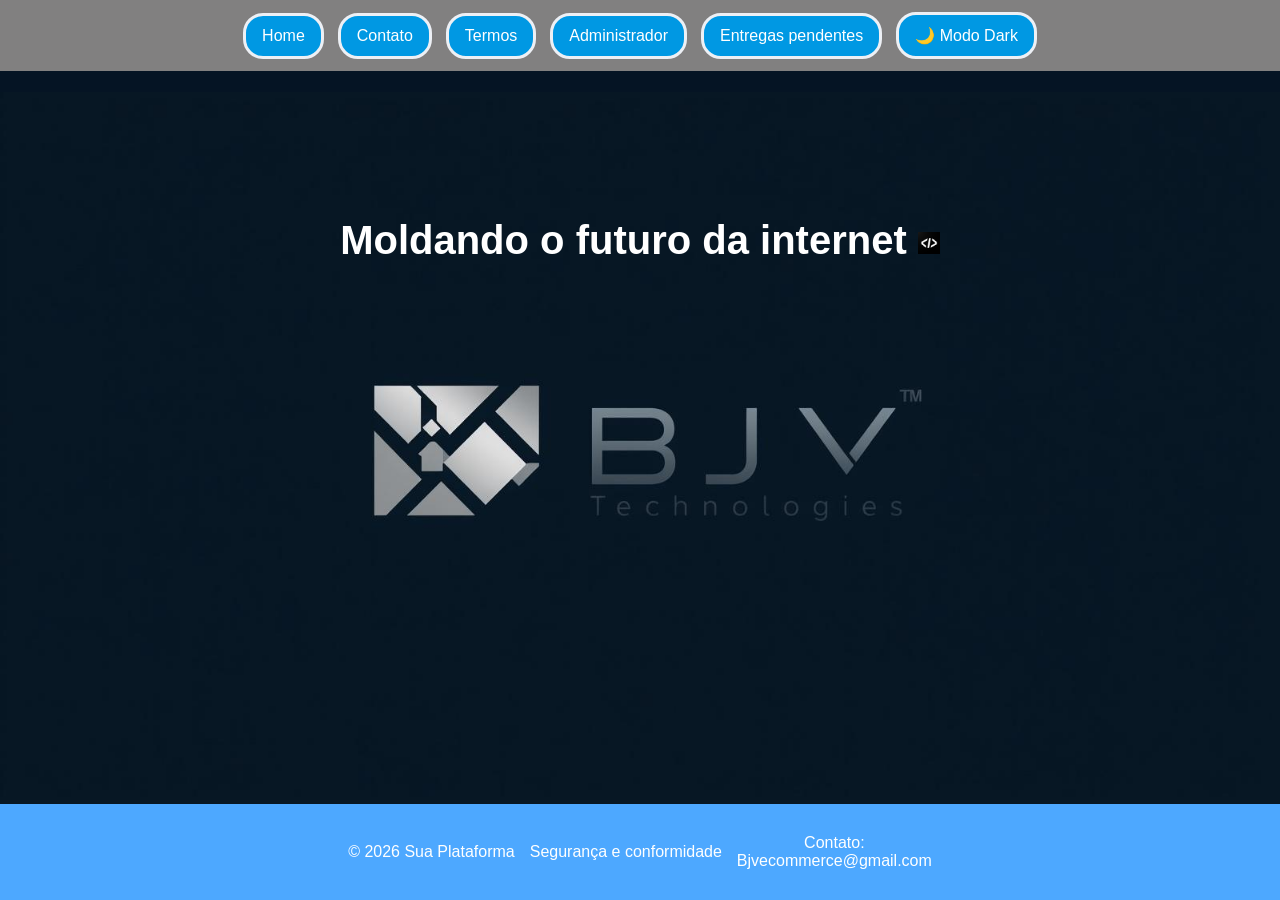
<file: HTML/index.html>
<!DOCTYPE html>
<html lang="pt-br">

<head>
    <meta charset="UTF-8">
    <meta name="viewport" content="width=device-width, initial-scale=1.0">
    <title>BJV Tecnologias das soluções</title>
    <!-- Linkando o CSS no codigo -->
    <link rel="stylesheet" href="../css/style.css">
    <!-- linkando todos arquivos no index.html ( Arquivo principal.) -->
    <link rel="stylesheet" href="administrativo.html">
    <link rel="stylesheet" href="ajuda.html">
    <link rel="stylesheet" href="status.html">
    <link rel="stylesheet" href="termos.html">
    <link rel="stylesheet" href="termosum.html">
    <link rel="icon" type="image/x-icon" href="../img/Bjv3.png">
</head>
<!-- NavBar do Site -->
<header>
    <nav class="sistemanavegacao">
        <a href="#Home">Home</a>
        <a href="#Contato">Contato</a>
        <a href="termos.html">Termos</a>
        <a href="administrativo.html">Administrador</a>
        <a href="status.html">Entregas pendentes</a>
        <a href="#" class="dark" id="dark">🌙 Modo Dark</a>
    </nav>
</header>
<body class="um">
    <!-- Titulo do Site -->
    <section class="Frasedeefeito-logo" class="Textos"> 
     <h1 class="Fraselogo" class="Textos">Moldando o futuro da internet
            <!-- foto tipo "Emoji" ao lado da frase de efeito -->
            <img src="../img/Dev.png" alt="Logo secundária da empresa" width="22">
        </h1>
    </section>
    
    <footer id="Contato">

        <div>
            © 2026 Sua Plataforma
        </div>

        <div>
            Segurança e conformidade
        </div>

        <div>
            <p>Contato:</p>
            <p>Bjvecommerce@gmail.com</p>
        </div>
    </footer>


</body>
<script src="../js/script.js"></script>

</html>
</file>
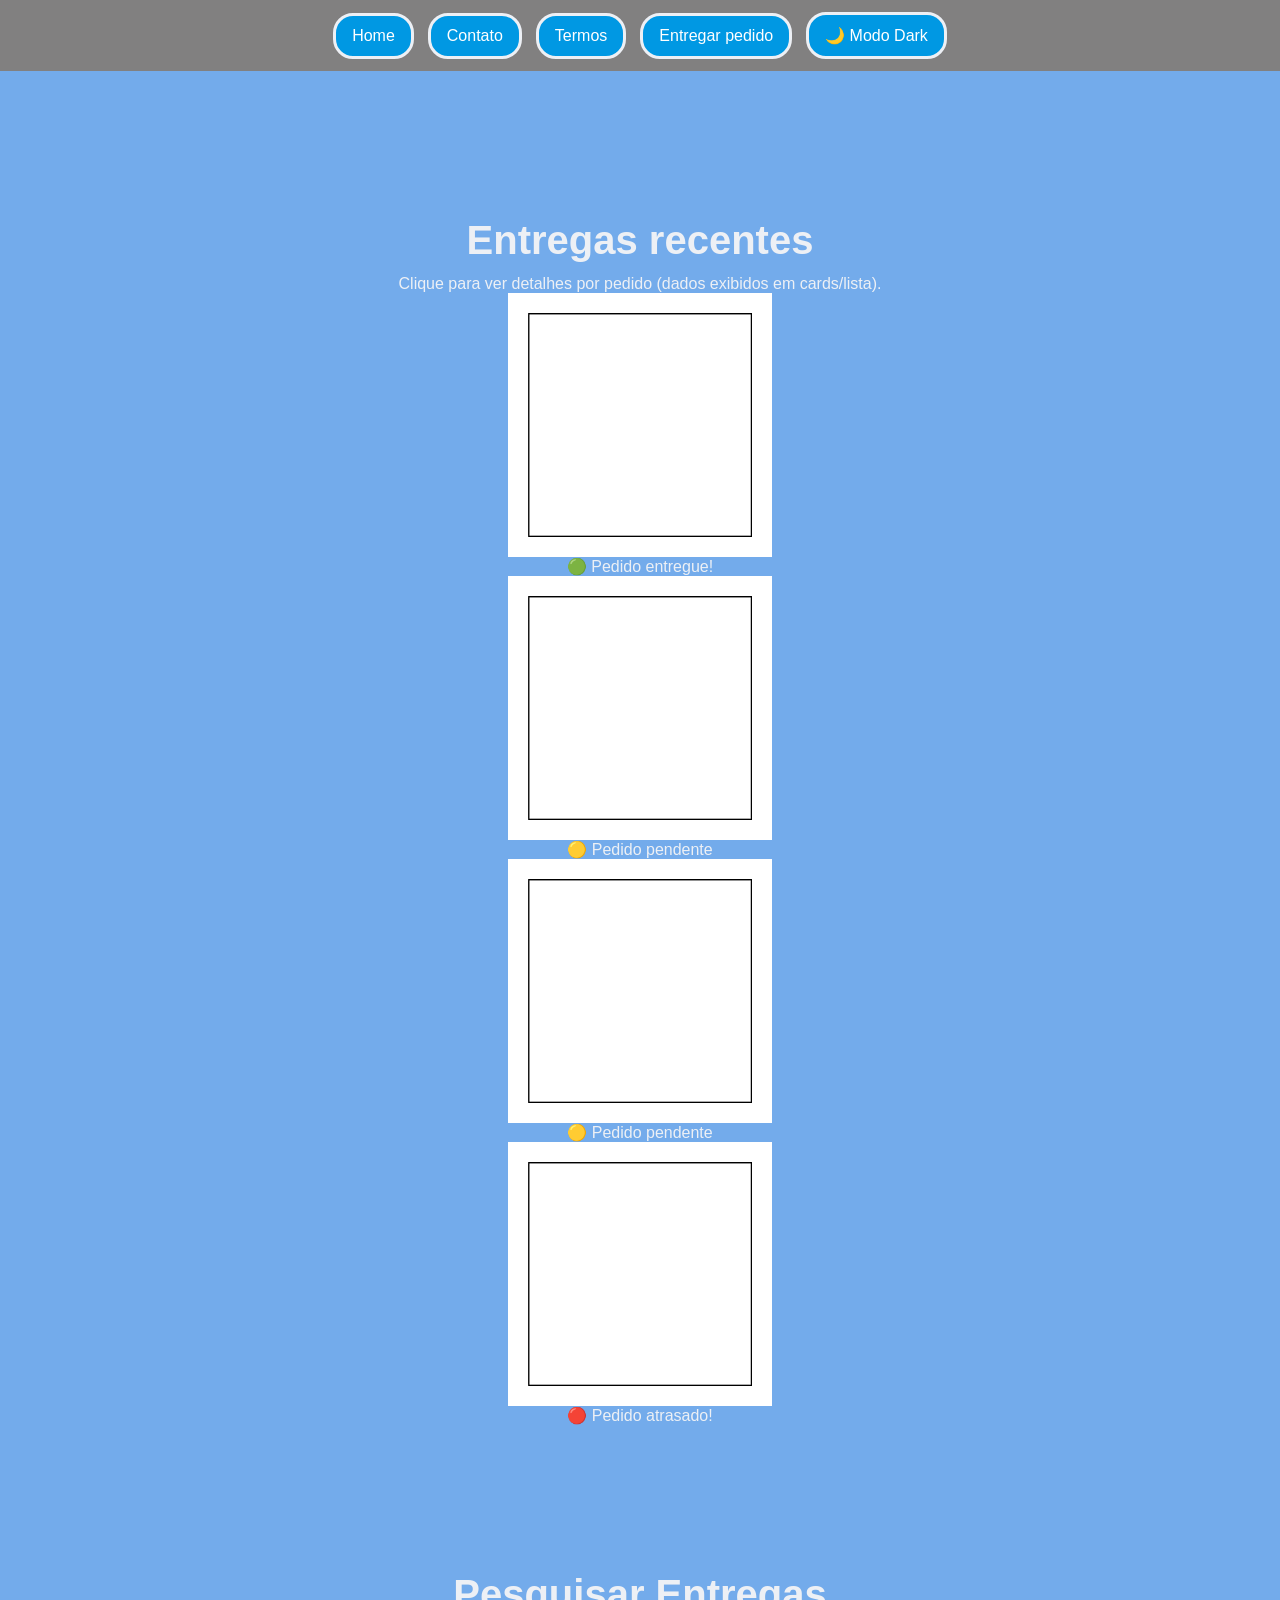
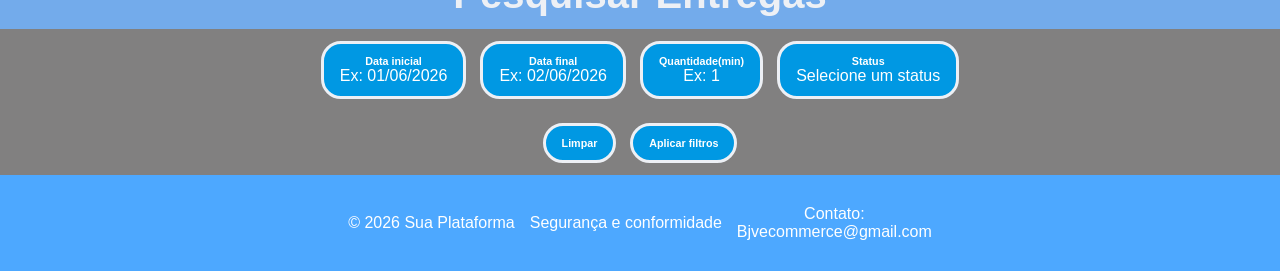
<file: HTML/administrativo.html>
<!DOCTYPE html>
<html lang="pt-br">
<head>
    <meta charset="UTF-8">
    <meta name="viewport" content="width=device-width, initial-scale=1.0">
    <title>Painel do administrador</title>
    <link rel="stylesheet" href="../css/style.css">
</head>
<header>
    <nav class="sistemanavegacao">
        <a href="index.html">Home</a>
        <a href="#Contato">Contato</a>
        <a href="termos.html">Termos</a>
        <a href="pdf.html">Entregar pedido</a>
        <a href="#" class="dark" id="dark">🌙 Modo Dark</a>
    </nav>
</header>
<body class="dois">
    <h1 class="Textos">Entregas recentes</h1>
    <p class="Textos">Clique para ver detalhes por pedido (dados exibidos em cards/lista).</p>
    <img class="pedidos"
src="../img/Quadrado.png"
alt="Status pedido 1"
width=""
>
<p class="Textos">🟢 Pedido entregue!</p>
<img class="pedidos"
src="../img/Quadrado.png"
alt="Status pedido 1"
width=""
>
<p class="Textos">🟡 Pedido pendente</p>

<img class="pedidos"
src="../img/Quadrado.png"
alt="Status pedido 1"
width=""
>
<p class="Textos">🟡 Pedido pendente</p>

<img class="pedidos"
src="../img/Quadrado.png"
alt="Status pedido 1"
width=""
>
<p class="Textos">🔴 Pedido atrasado!</p>
<h1 class="Textos" class="var">Pesquisar Entregas</h1>
<div class="sistemanavegacao">
<a href="#"><h6>Data inicial</h6>
    <p>Ex: 01/06/2026</p></a>
    <a href="#"><h6>Data final</h6>
    <p>Ex: 02/06/2026</p></a>
    <a href="#"><h6>Quantidade(min)</h6>
    <p>Ex: 1</p></a>
    <a href="#"><h6>Status</h6>
    <p>Selecione um status</p></a>
    </div>
    <div class="sistemanavegacao">
      <a href="#"><h6>Limpar</h6></a>
   <a href="#"><h6>Aplicar filtros</h6></a>
    </div>

    
     <footer id="Contato">

        <div>
            © 2026 Sua Plataforma
        </div>

        <div>
            Segurança e conformidade
        </div>

        <div>
            <p>Contato:</p>
            <p>Bjvecommerce@gmail.com</p>
        </div>
    </footer>
<script src="../js/script.js"></script>
</body>
</html>
</file>
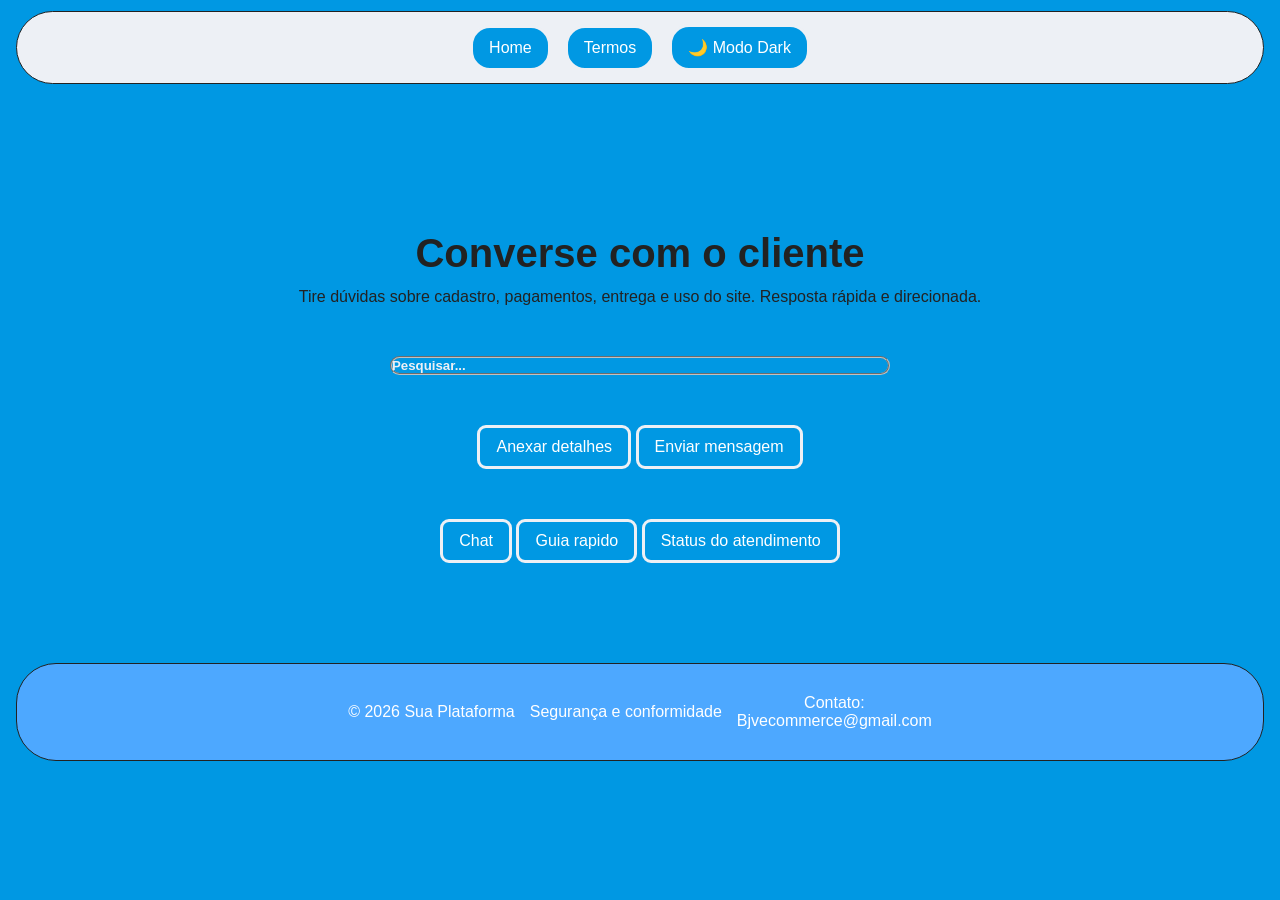
<file: HTML/ajuda.html>
<!DOCTYPE html>
    <html lang="pt-br">
    <head>
        <meta charset="UTF-8">
        <meta name="viewport" content="width=device-width, initial-scale=1.0">
        <title>Chatbot Bjvecommerce</title>
        <link rel="stylesheet" href="../css/style.css">
    </head>
    <header>
        <nav class="sistemanavegacaoum">
            <a href="index.html">Home</a>
            <a href="termos.html">Termos</a>
            <a href="#" class="dark" id="dark">🌙 Modo Dark</a>
        </nav>
    </header>
    <body class="sistemabotao">
        <div class="aleatorioum">
    <h1 class="Textosum">Converse com o cliente</h1>
    <p class="Textosum">Tire dúvidas sobre cadastro, pagamentos, entrega e uso do site. Resposta rápida e direcionada.</p>
    </div>
    <div class="aleatorio">
    <fieldset class="barra">
        <h5 class="Textos">Pesquisar...</h5>
    </fieldset>
    </div>
    <div class="aleatorio">
    <a href="#" class="botao" >Anexar detalhes</a>
    <a href="#" class="botao" >Enviar mensagem</a>
    </div>
    <div class="aleatorio">
    <a href="#" class="botao" >Chat</a>
    <a href="termos.html" class="botao" >Guia rapido</a>
    <a href="status.html" class="botao">Status do atendimento</a>
    </div>
        <footer id="Contato" class="ajustes">

            <div>
                © 2026 Sua Plataforma
            </div>

            <div>
                Segurança e conformidade
            </div>

            <div>
                <p>Contato:</p>
                <p>Bjvecommerce@gmail.com</p>
            </div>
        </footer>

        <script src="../js/script.js"></script>
    </body>
    </html>
</file>
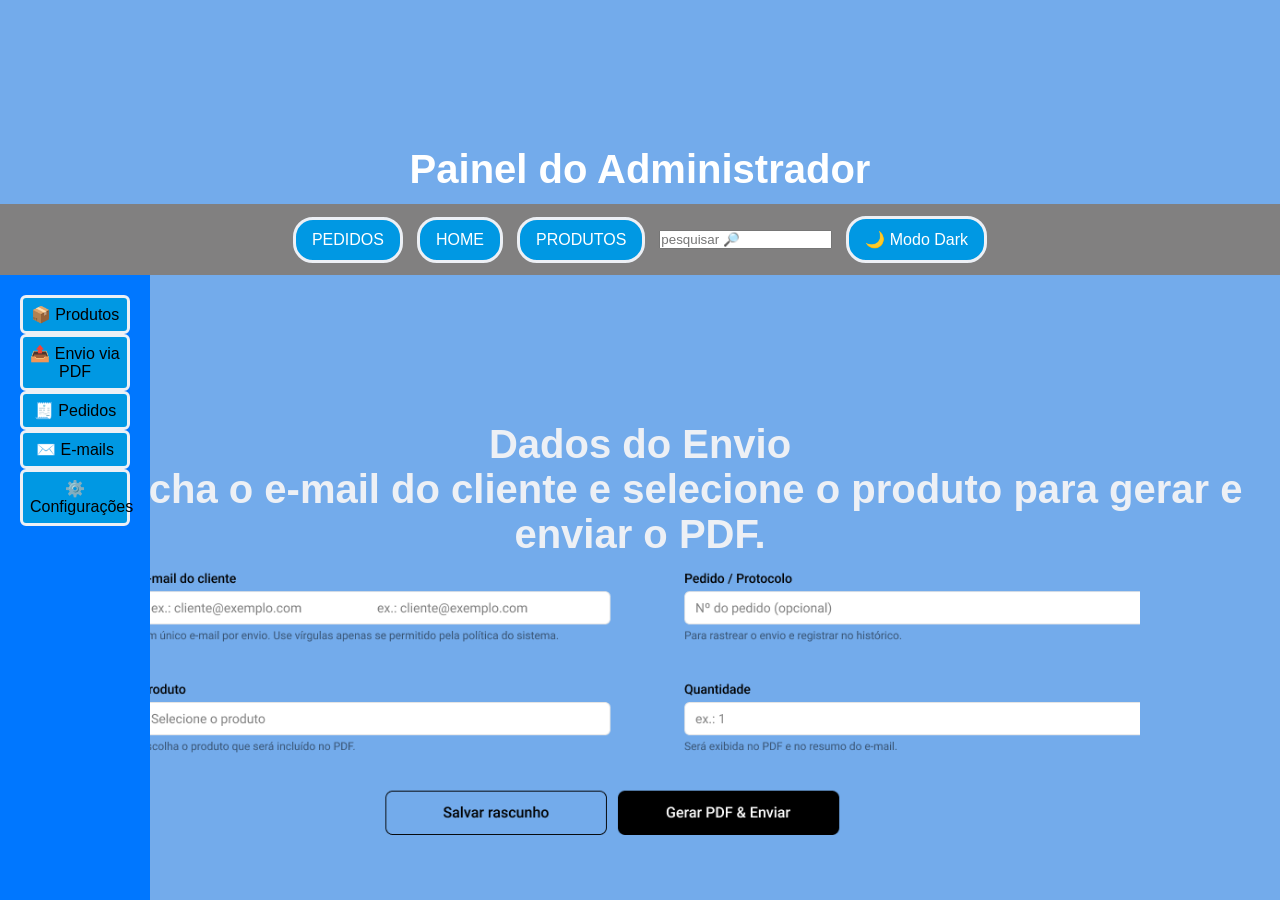
<file: HTML/pdf.html>
<!DOCTYPE html>
<html lang="pt-br">
<head>
    <meta charset="UTF-8">
    <meta name="viewport" content="width=device-width, initial-scale=1.0">
    <title>Envio do Produto</title>
    <link rel="stylesheet" href="../css/style.css" />
</head>
    <header>
    <h1>Painel do Administrador</h1>

       <nav class="sistemanavegacao">

        <a href="status.html">PEDIDOS</a>
        <a href="index.html">HOME</a>
        <a href="#produtos">PRODUTOS</a>
                                                              <input class="pesquisa" placeholder="pesquisar 🔎">
        <a href="#" id="dark">🌙 Modo Dark</a>
       </nav>
   
</header>
<body>
<aside class="sidebar">
<a href="#">📦
Produtos</a>
<a href="#">📤
Envio via PDF</a>
<a href="#">🧾
Pedidos</a>
<a href="#">✉️
E-mails</a>
<a href="#">⚙️
Configurações</a>
</aside>

<h1 class="Textos">Dados do Envio
    <p>Preencha o e-mail do cliente e selecione o produto para gerar e enviar o PDF.</p>
</h1>

<div class="ajustesquatro">
<img src="../img/list.png" alt="input" >
</div>







    
</body>
</html>
<script src="../js/script.js" ></script>
</file>
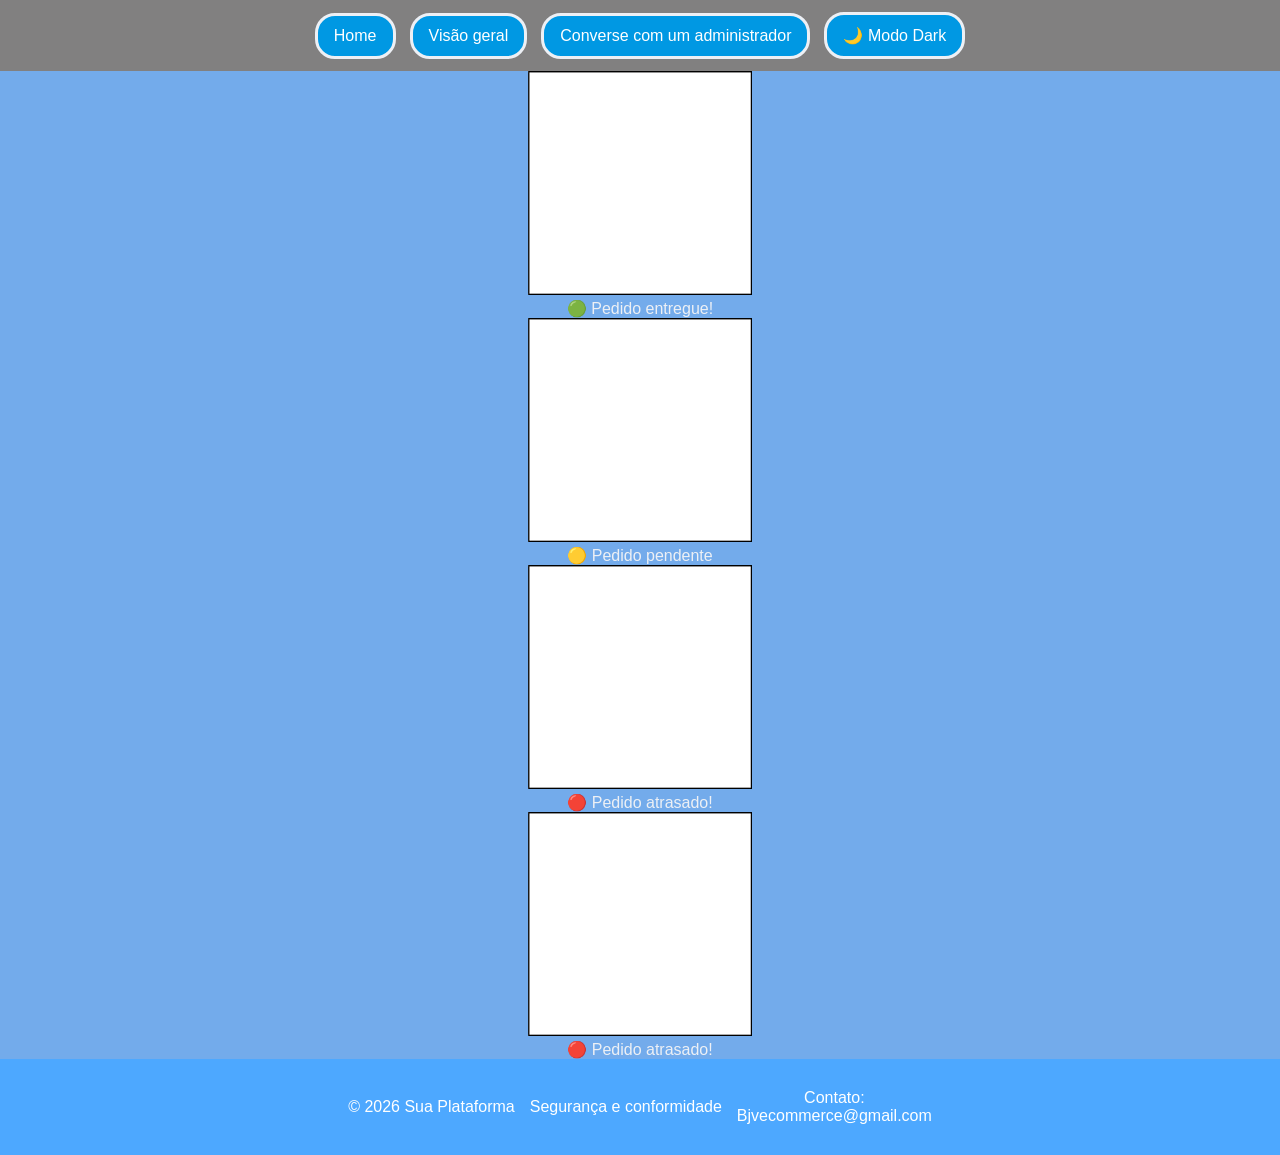
<file: HTML/status.html>
<!DOCTYPE html>
<html lang="pt-br">
<head>
    <meta charset="UTF-8">
    <meta name="viewport" content="width=device-width, initial-scale=1.0">
    <title>Status de Entrega</title>
    <link rel="stylesheet" href="../css/style.css">
</head>
<header>
<nav class="sistemanavegacao">
   <a href="index.html">Home</a> 
   <a href="#Resumo">Visão geral</a>
   <a href="ajuda.html">Converse com um administrador</a>
   <a href="#" class="dark" id="dark">🌙 Modo Dark</a>
    </nav>
</header>

<body class="tres">
<img
src="../img/Quadrado.png"
alt="Status pedido 1"
width=""
>
<p class="Textos">🟢 Pedido entregue!</p>
<img
src="../img/Quadrado.png"
alt="Status pedido 1"
width=""
>
<p class="Textos">🟡 Pedido pendente</p>

<img
src="../img/Quadrado.png"
alt="Status pedido 1"
width=""
>
<p class="Textos">🔴 Pedido atrasado!</p>

<img
src="../img/Quadrado.png"
alt="Status pedido 1"
width=""
>
<p class="Textos">🔴 Pedido atrasado!</p>

 <footer id="Contato">

        <div>
            © 2026 Sua Plataforma
        </div>

        <div>
            Segurança e conformidade
        </div>

        <div>
            <p>Contato:</p>
            <p>Bjvecommerce@gmail.com</p>
        </div>
    </footer>
 
<script src="../js/script.js"></script>
</body>
</file>
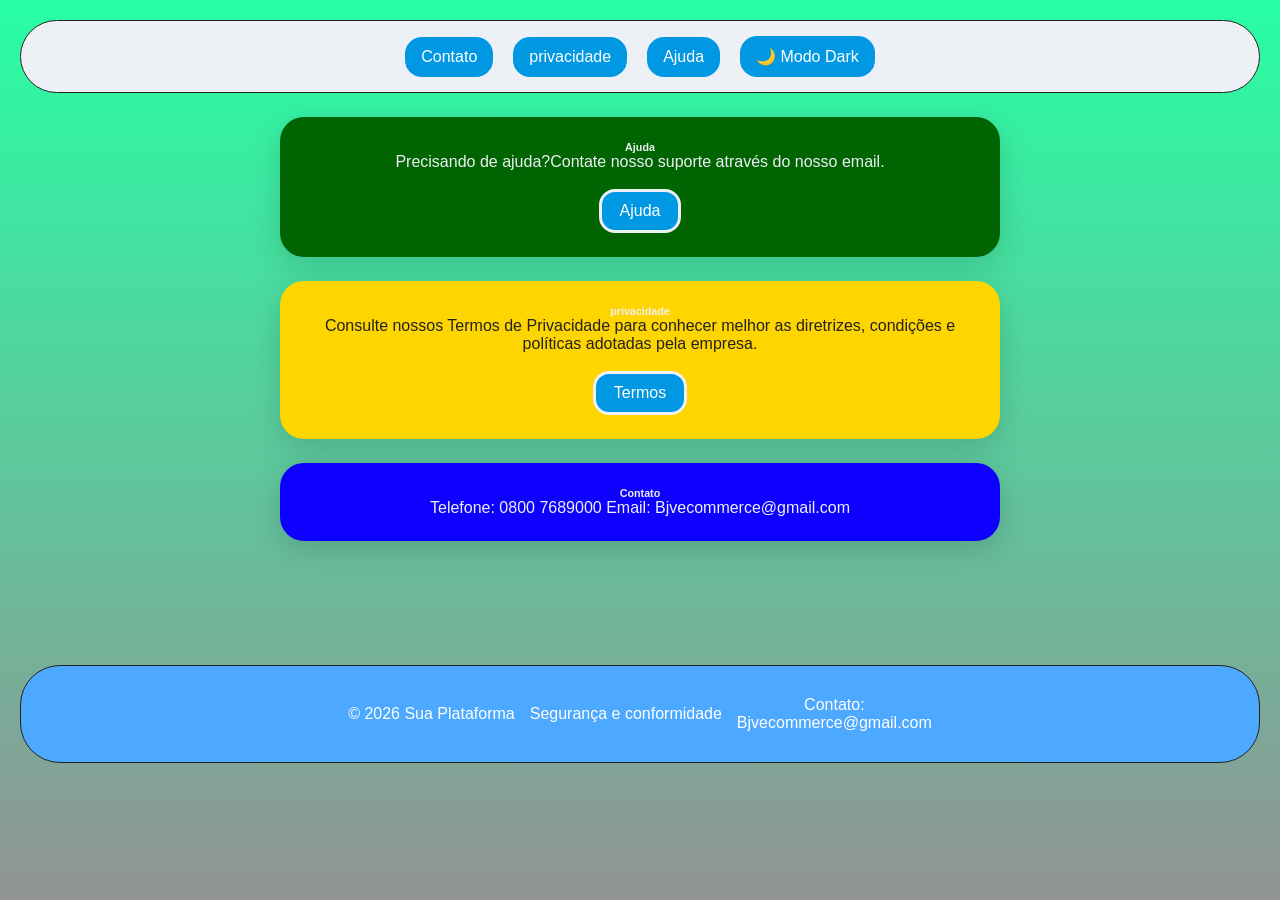
<file: HTML/termos.html>
<!DOCTYPE html>
<html lang="pt-br">

<head>
    <meta charset="UTF-8">
    <meta name="viewport" content="width=device-width, initial-scale=1.0">
    <title>Termos de privacidade Bjvecommerce</title>
    <link rel="stylesheet" href="../css/style.css">
</head>

<body class="Quatro">
    <header>
        <nav class="sistemanavegacaoum" class="ajustesum">
            <a href="index.html">Contato</a>
            <a href="termos.html">privacidade</a>
            <a href="ajuda.html">Ajuda</a>
            <a href="#" class="dark" id="dark">🌙 Modo Dark</a>
        </nav>
    </header>
    <div class="quadradoum">
        <h6 class="Textos">Ajuda</h6>
        <p class="Textos">Precisando de ajuda?Contate nosso suporte através do nosso email.</p>
        <br>
        <a href="ajuda.html" class="ajudaxtm">Ajuda</a>
    </div>
    <div class="quadradodois">
        <h6 class="Textos">privacidade</h6>
        <p class="Textosum">Consulte nossos Termos de Privacidade para conhecer melhor as diretrizes, condições e
            políticas adotadas pela empresa.</p>
        <br>
        <a href="termosum.html" class="ajudaxtm">Termos</a>
    </div>
    <div class="quadradotres">
        <h6 class="Textos">Contato</h6>
        <p class="Textos">Telefone: 0800 7689000
            Email: Bjvecommerce@gmail.com
        </p>
    </div>


    <footer id="Contato" class="ajustes">

        <div>
            © 2026 Sua Plataforma
        </div>

        <div>
            Segurança e conformidade
        </div>

        <div>
            <p>Contato:</p>
            <p>Bjvecommerce@gmail.com</p>
        </div>
    </footer>

    <script src="../js/script.js"></script>
</body>

</html>
</file>
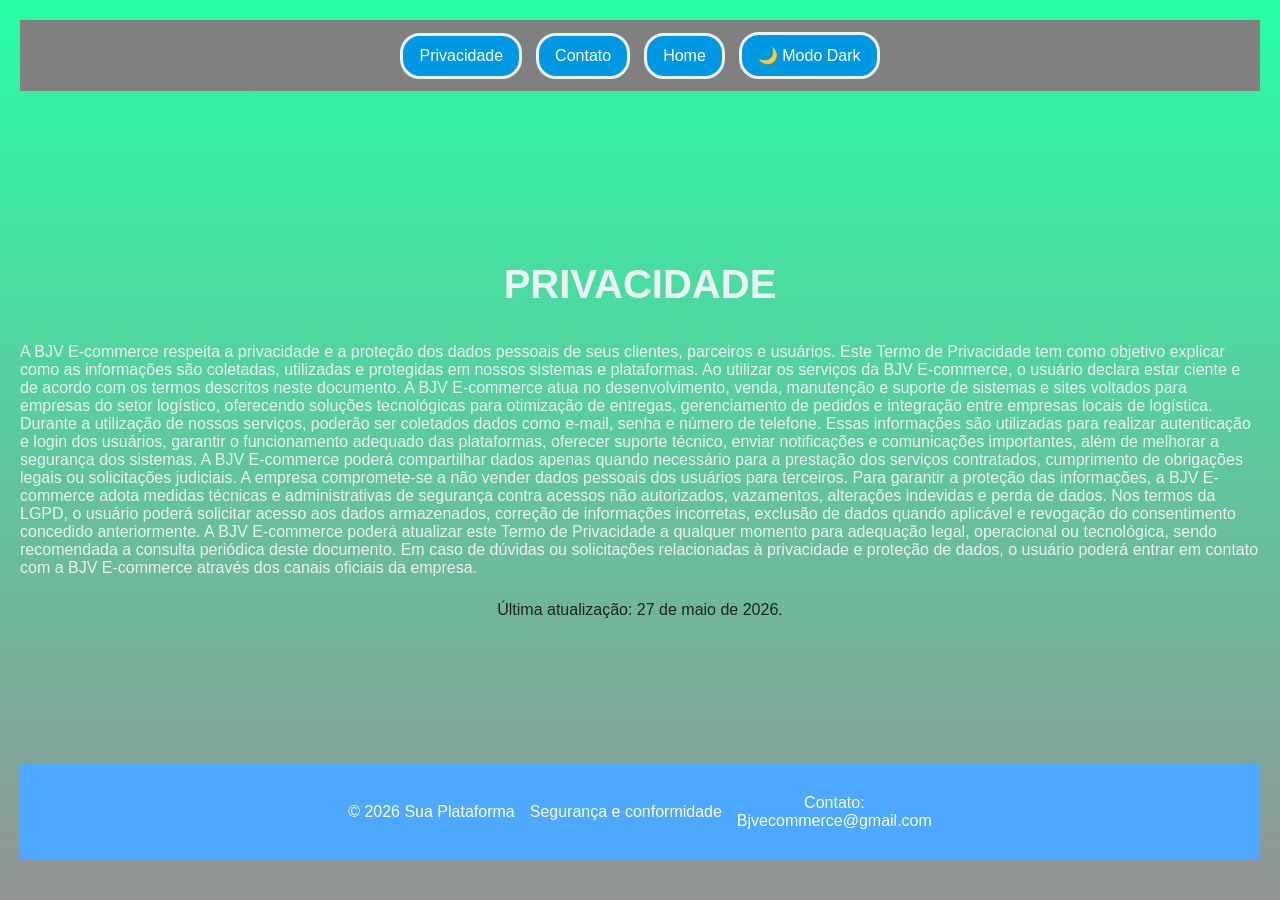
<file: HTML/termosum.html>
<!DOCTYPE html>
<html lang="en">
<head>
    <meta charset="UTF-8">
    <meta name="viewport" content="width=device-width, initial-scale=1.0">
    <title>Privacidade Bjvecommerce</title>
    <link rel="stylesheet" href="../css/style.css">
</head>
<header>
    <nav class="sistemanavegacao">
        <a href="termos.html">Privacidade</a>
        <a href="index.html">Contato</a>
         <a href="index.html">Home</a>
        <a href="#" class="dark" id="dark">🌙 Modo Dark</a>
    </nav>
</header>
<body class="Quatro">
    <h1 class="Textos" class="center">PRIVACIDADE</h1>
    <P class="Textos" class="center">A BJV E-commerce respeita a privacidade e a proteção dos dados pessoais de seus clientes, parceiros e usuários. Este Termo de Privacidade tem como objetivo explicar como as informações são coletadas, utilizadas e protegidas em nossos sistemas e plataformas. Ao utilizar os serviços da BJV E-commerce, o usuário declara estar ciente e de acordo com os termos descritos neste documento.
A BJV E-commerce atua no desenvolvimento, venda, manutenção e suporte de sistemas e sites voltados para empresas do setor logístico, oferecendo soluções tecnológicas para otimização de entregas, gerenciamento de pedidos e integração entre empresas locais de logística.
Durante a utilização de nossos serviços, poderão ser coletados dados como e-mail, senha e número de telefone. Essas informações são utilizadas para realizar autenticação e login dos usuários, garantir o funcionamento adequado das plataformas, oferecer suporte técnico, enviar notificações e comunicações importantes, além de melhorar a segurança dos sistemas.
A BJV E-commerce poderá compartilhar dados apenas quando necessário para a prestação dos serviços contratados, cumprimento de obrigações legais ou solicitações judiciais. A empresa compromete-se a não vender dados pessoais dos usuários para terceiros.
Para garantir a proteção das informações, a BJV E-commerce adota medidas técnicas e administrativas de segurança contra acessos não autorizados, vazamentos, alterações indevidas e perda de dados.
Nos termos da LGPD, o usuário poderá solicitar acesso aos dados armazenados, correção de informações incorretas, exclusão de dados quando aplicável e revogação do consentimento concedido anteriormente.
A BJV E-commerce poderá atualizar este Termo de Privacidade a qualquer momento para adequação legal, operacional ou tecnológica, sendo recomendada a consulta periódica deste documento.
Em caso de dúvidas ou solicitações relacionadas à privacidade e proteção de dados, o usuário poderá entrar em contato com a BJV E-commerce através dos canais oficiais da empresa.
</P>

<p>Última atualização: 27 de maio de 2026.</p>




<footer id="Contato">

        <div>
            © 2026 Sua Plataforma
        </div>

        <div>
            Segurança e conformidade
        </div>

        <div>
            <p>Contato:</p>
            <p>Bjvecommerce@gmail.com</p>
        </div>
    </footer>

    <script src="../js/script.js"></script>
</body>
</html>
</file>
<file: css/style.css>
:root {
  --primaria: #4da8ff;
  --secundaria: #0077cc;
  --escuro: #005f99;

  --claro: #818080;
  --texto: #222222; 
  --texto-inverso: #ffffff; 

  --fundo-geral: #0b6ddd92; 
  --fundo-card: rgba(103, 98, 98, 0.951);
  --fundo-header: rgba(14, 249, 46, 0.734);
  --fundo-form: #ffffff;
  --fundo-gradiente: linear-gradient(rgba(2, 254, 149, 0.85), rgba(135, 137, 138, 0.91)); 

  --sombra: 0 8px 30px rgba(0, 0, 0, 0.15); 

  --radius: 20px;
  --btn-bg: #0098e3;
  --btn-text: #ffffff;
  --btn-border: #edf0f5;
}

body.dark {
  --primaria: #0077ff;
  --secundaria: #00a2ff;
  --escuro: #007cf0;

  --claro: #1a1a1a; 
  --texto: #ffffff; 

  --fundo-geral: #012b5e92; 
  --fundo-card: rgba(0, 0, 0, 0.9);
  --fundo-header: rgba(0, 0, 0, 0.9);
  --fundo-form: #121212; 
  --fundo-gradiente: linear-gradient(rgba(1, 100, 60, 0.85), rgba(40, 40, 40, 0.91)); 

  --sombra: 0 8px 30px rgba(0, 0, 0, 0.5);
  --btn-border: #333333;
}

body {
  background-color: var(--fundo-geral);
  color: var(--texto);
  transition: background-color 0.4s ease, color 0.4s ease;
}


/* RESET */
* {
  margin: 0;
  padding: 0;
  box-sizing: border-box;
  font-family: "Poppins", sans-serif;
  transition: 0.3s;
}

html {
  scroll-behavior: smooth;
}

/* BODY PRINCIPAL (INDEX.HTML) */
.um {
min-height: 100vh;
  display: flex;
  flex-direction: column;
  background-image: url(../img/bjv.png);
  background-repeat: no-repeat;
  background-position: center; 
  background-size: contain;    
  background-color: #051424; 
  text-align: center;
}

/* Textos customizados */
.Textos {
  color: var(--btn-border);
}

/* NAVBAR */
.sistemanavegacao {
  background-color: var(--claro);
  width: 100%;
  display: flex;
  flex-wrap: wrap;
  justify-content: center;
  align-items: center;
  gap: 14px;
  padding: 12px 16px;
}

.sistemanavegacao a {
  color: var(--btn-text);
  text-decoration: none;
  padding: 11px 16px;
  background-color: var(--btn-bg);
  border-radius: 20px;
  border: solid 3px var(--btn-border);
  transition:
    transform 0.2s ease,
    background-color 0.3s ease,
    color 0.3s ease,
    border-color 0.3s ease;
}

.sistemanavegacao a:hover {
  transform: scale(1.03);
}

/* Tamanho do NavBar */
header {
  width: 100%;
}

/* Arrumando comportamento do h1 e mudança de cor */
h1 {
  margin-top: 15vh;      
  padding: 12px 24px;
  text-align: center;
  color: var(--texto-inverso);
  font-size: clamp(1.8rem, 4vw, 2.5rem);
}

/* Colocando footer no lugar certo e centralizado */
footer {
  width: 100%;
  background: var(--primaria);
  color: var(--texto-inverso);
  text-align: center;
  padding: 30px 20px;
  display: flex;
  flex-wrap: wrap;
  justify-content: center;
  align-items: center;
  gap: 15px;
  margin-top: auto;
}

footer div {
  min-width: 160px;
}

/* Body secundário (administrativo.html) */
.dois {
  min-height: auto;
  display: flex;
  flex-direction: column;
  text-align: center;
  background-color: var(--fundo-geral);
}

.pedidos {
  min-height: auto;
  max-width: 1200px;
  margin: 0 auto;
  padding: 20px;
  background-color: var(--fundo-form);
  color: var(--texto); 
}
/* BODY terceario  (status.html)*/
.tres {
  min-height: 1vh;
  flex-direction: column;
  text-align: center;
  background-color: var(--fundo-geral);
}

/* BODY Quaternário (Termosum.html e termos.html)  */
.quadradoum,
.quadradodois,
.quadradotres {
  width: min(100%, 720px);
  padding: 24px 22px;
  margin: 0 auto;
  border-radius: 24px;
  text-align: center;
  box-shadow: var(--sombra);
}

.quadradoum {
  background-color: darkgreen;
}
.quadradodois {
  background-color: rgb(255, 213, 0);
}
.quadradotres {
  background-color: rgb(13, 0, 255);
}

.ajudaxtm {
  display: inline-block;
  color: var(--btn-text);
  text-decoration: none;
  padding: 10px 18px;
  background-color: var(--btn-bg);
  border-radius: 16px;
  border: solid 3px var(--btn-border);
  transition:
    transform 0.2s ease,
    background-color 0.3s ease;
}

.ajudaxtm:hover {
  transform: scale(1.02);
}

/* mudando a fonte da letra da página principal */
.Fraselogo {
  font-family: "Franklin Gothic Medium", "Arial Narrow", Arial, sans-serif;
  color: var(--texto-inverso);
}

/* BODY Quaternário (Termosum.html e termos.html) | CONTINUAÇÃO */
.Quatro {
  min-height: 100vh;
  display: flex;
  flex-direction: column;
  align-items: center;
  gap: 24px;
  padding: 20px 20px 40px;
  background: var(--fundo-gradiente); 
}

.ajustes {
  margin-top: 100px;
  padding: 30px;
  border: 1px solid var(--texto); 
  border-radius: 40px;
}

/* BODY/css da quinta tela (ajuda.html) */
.sistemanavegacaoum {
  background-color: var(--btn-border);
  width: 100%;
  display: flex;
  flex-wrap: wrap;
  justify-content: center;
  align-items: center;
  gap: 14px;
  padding: 12px 16px;
  border: 1px solid var(--texto); 
  border-radius: 120px;
  margin-top: auto;
}

.sistemanavegacaoum a {
  color: var(--btn-text);
  text-decoration: none;
  padding: 11px 16px;
  background-color: var(--btn-bg);
  border-radius: 20px;
  border: solid 3px var(--btn-border);
  transition:
    transform 0.2s ease,
    background-color 0.3s ease,
    color 0.3s ease,
    border-color 0.3s ease;
}

.sistemanavegacaoum a:hover {
  transform: scale(1.03);
}

.sistemabotao {
  background-color: var(--btn-bg); 
  text-decoration: none;
  padding: 11px 16px;
}
.ajustesquatro{
display: block;
  margin: 0 auto;       
  max-width: 1000px;  
  width: 100%;         
  height: auto;
}
.sidebar{
width: 150px;
height: 100dvh;
background-color: #0077ff;
color: var(--texto);
padding: 20px;
position: fixed;
}
.sidebar a{
display: block;
color: black;
text-decoration: none;
padding: 7px;
border-radius: 6px;
transition: 0.3s;
}
.siderbar a:hover{
background-color: #333333;


}



a,
button {
  color: var(--btn-text);
  text-decoration: none;
  padding: 10px 16px;
  background-color: var(--btn-bg);
  border-radius: 9px;
  border: solid 3px var(--btn-border);
  text-align: center;
  display: inline-block;
  cursor: pointer;
  transition:
    transform 0.2s ease,
    background-color 0.3s ease,
    color 0.3s ease,
    border-color 0.3s ease;
}

a:hover,
button:hover {
  transform: scale(1.03);
}

.barra {
  display: flex;
  width: 100%;
  max-width: 500px;
  margin: 0 auto;
  border-radius: 120px;
}

.center {
  text-align: center;
}

.Textosum {
  color: var(--texto);
}
.aleatorio{
text-align: center;
flex-direction: column;
margin-top: 50px;
}
.aleatorioum{
text-align: center;
flex-direction: column;
justify-content: center;
margin-top: 20px;
} 
.ajustesquatro{
 justify-content: center;
 flex-direction: column;
 display: flex;
}




@media (max-width: 768px) {
  h1 {
    margin-top: 10vh;
    font-size: 1.6rem;
  }
  .sistemanavegacao {
    padding: 10px;
    gap: 8px;
  }
  .sistemanavegacao a {
    padding: 8px 12px;
    font-size: 0.85rem;
    border-radius: 12px;
  }
  footer {
    flex-direction: column;
    gap: 15px;
    padding: 20px 10px;
  }
}
</file>
